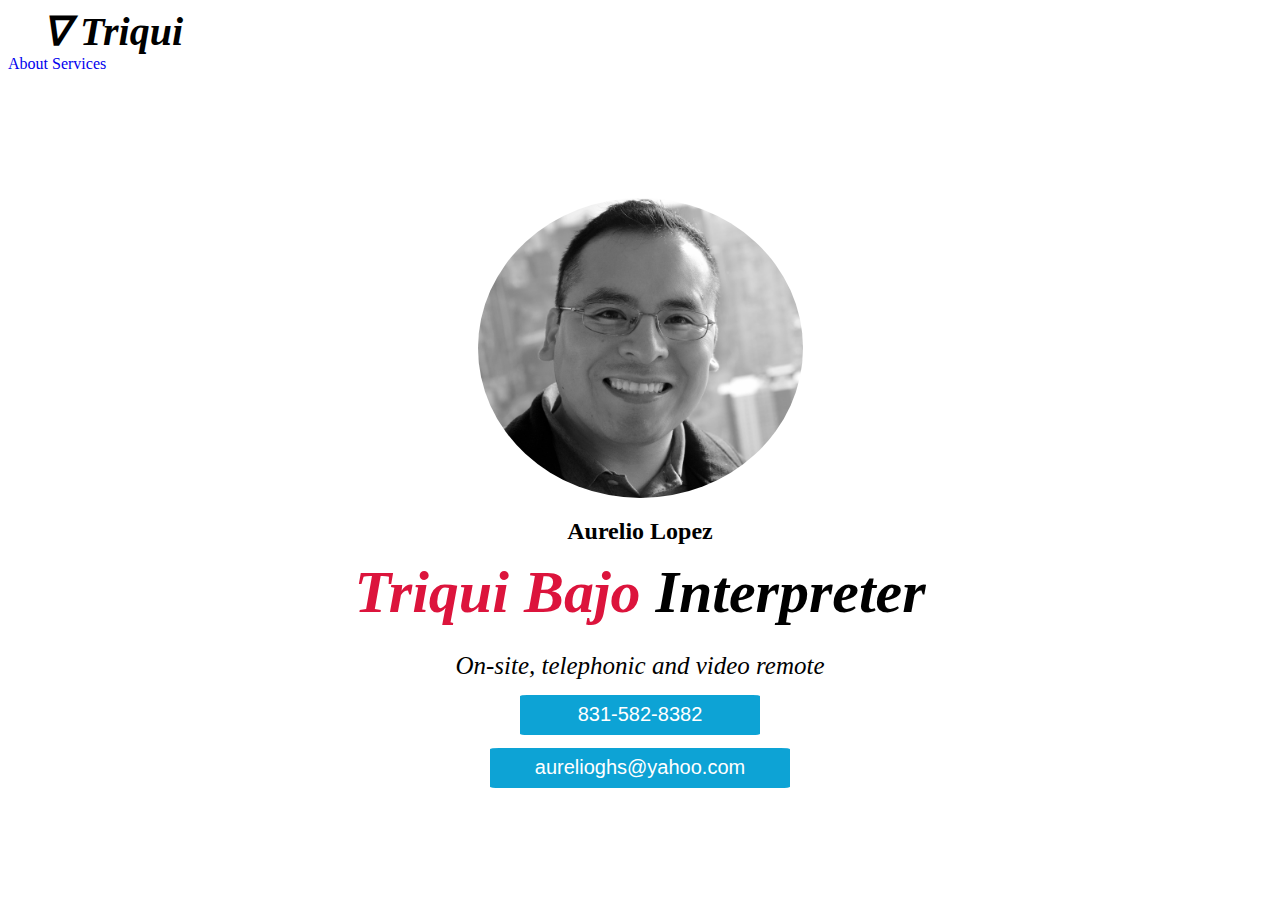
<file: index.html>
<!DOCTYPE html>
<html lang="en">

<head>
  <meta charset="UTF-8">
  <meta name="viewport" content="width=device-width, initial-scale=1.0">
  <meta http-equiv="X-UA-Compatible" content="ie=edge">
  <meta name="viewport" content="width=device-width, initial-scale=1">


  <!--Connect css  -->
  <link rel="stylesheet" href="InterFast.css">
  <!-- Web Name -->
  <title>Triqui Interpreter Services </title>
</head>

<body>
  <!-- Create a Navbar for Navegation -->
  <div class="NavBar">
      <a href="#Home" class="TriquiLogo"> &nabla; Triqui</a>
    <!-- Will create a NavBar including: -->
    <div id = "nav">
    <a href = "#about">About</a>
    <a href = "#services">Services</a>
  </div>
  <a href = "javascript:void(0);" class ="navicon" onclick = "navFunction">
  <i class = "fa fa-bars"></i>
</a>
</div>
  </div>

  <div class="myImage">
    <img src="images/mypic3.jpeg">
      <h2> Aurelio Lopez</h2>
  </div>

  <div class="statement">
    <h1><span> Triqui Bajo </span>Interpreter</h1>
    <p>On-site, telephonic and video remote</p>
  </div>

  <div class ="phoneButton">
    <button type="button">
      <a href="tel:8315828382">831-582-8382</a>
    </button>
  </div>
  <div class = "emailButton">
    <button type="email">
      <a href="mailto:aurelioghs@yahoo.com">aurelioghs@yahoo.com</a>
    </button>
  </div>

<script>
function navFunction(){
var x = document.getElementById("nav");
if(x.style.display === "block"){
x.style.display = "none";
}else{
x.style.display = "block";
  }
}
</script>


</body>
</html>
</file>
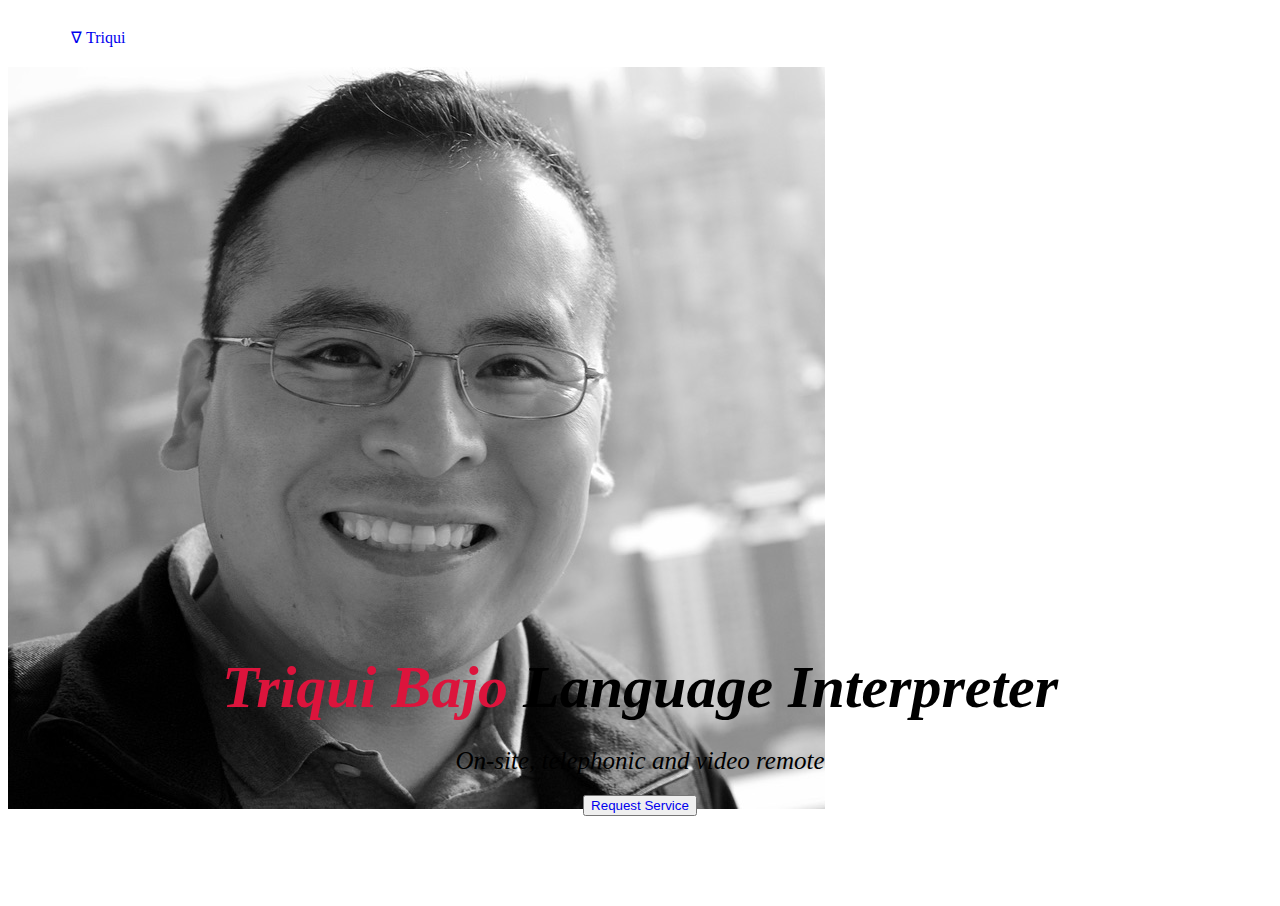
<file: InterFast.html>
<!DOCTYPE html>
<html lang="en">

<head>
  <meta charset="UTF-8">
  <meta name="viewport" content="width=device-width, initial-scale=1.0">
  <meta http-equiv="X-UA-Compatible" content="ie=edge">
  <meta name="viewport" content="width=device-width, initial-scale=1">


  <!--Connect css  -->
  <link rel="stylesheet" href="InterFast.css">
  <!-- Web Name -->
  <title>Interpreting Services Website </title>
</head>

<body>
  <div class="intro">
    <nav>
      <a href="#" class="Triqui-interpreter"> &nabla; Triqui</a>
      <!-- <ul>
        <li> <a href="#about">ABOUT ME</a></li>
        <li> <a href="#service">SERVICES</a></li>
        <li> <a href="#contact">CONTACT</a></li>
      </ul> -->
    </nav>
  </div>
  </header>
  <div class="theimage">
    <img src="/images/mypic3.jpeg">
  </div>

  <div class="statement">
    <h1><span> Triqui Bajo</span> Language Interpreter</h1>
    <p>On-site, telephonic and video remote</p>
    <button type="button">
      <a href="tel:8315828382">Request Service</a>
    </button>
  </div>
  <!-- <section class="container-fluid">
    <div class="aboutme" id="about"><a href="about"></a>
      <h1>About Me</h1>
      <p> <span>Hi!</span> My name is Aurelio Lopez. I am originally from Oaxaca, Mexico.
        I have been interpreting Triqui de Copala since 2014. The reason I create this flatform is for you to have
        an instant interpetation service from English to Triqui. You may also schedule any service by contacting me.
      </p>
    </div>

    <div class="theservice" id="service"><a href="service"></a>
      <h1>Services</h1>
    </div> -->

  <!-- <div class="thecontact" id="contact"><a href="contact"></a>
      <h1>Contact</h1>
    </div>  -->
  </section>

</body>

</html>
</file>
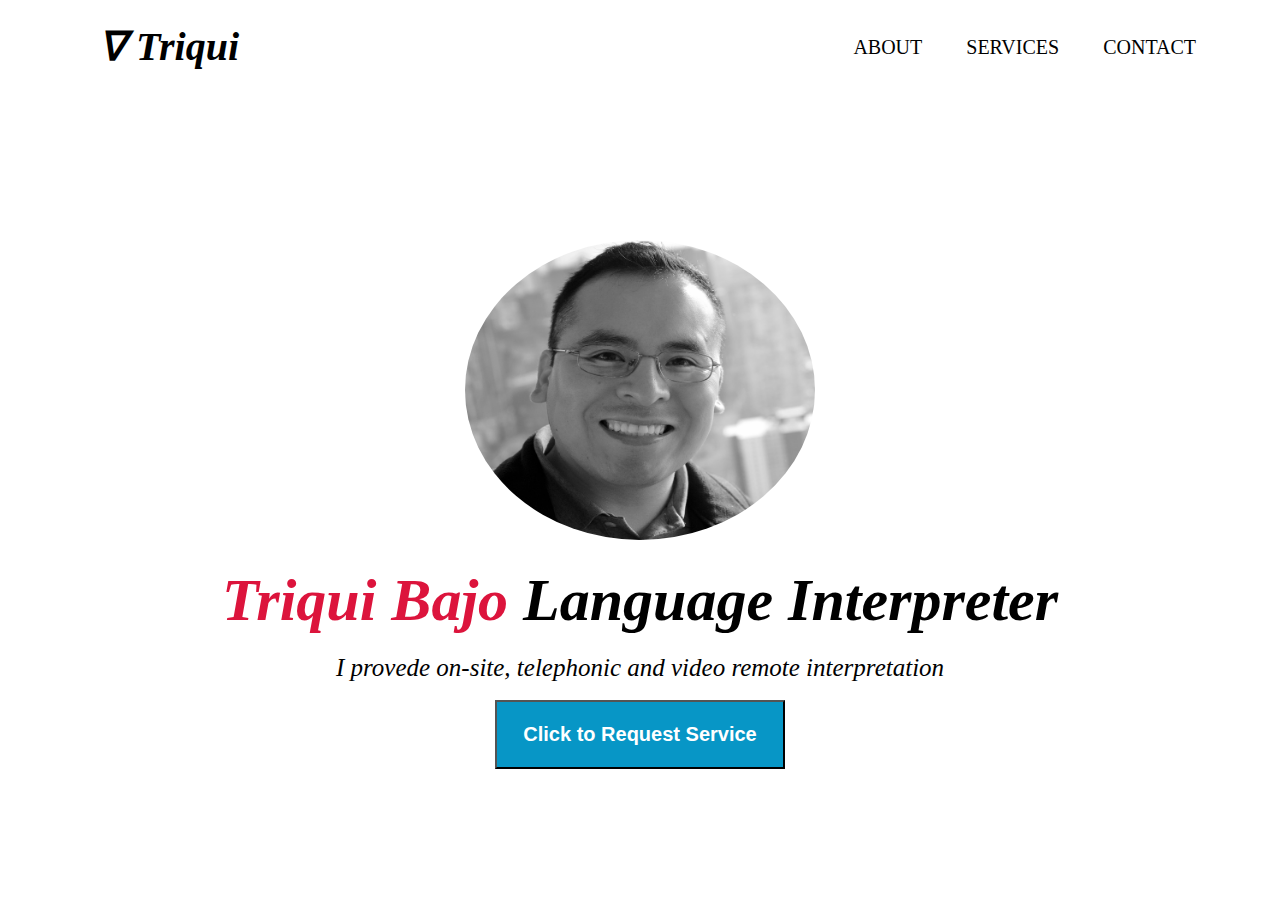
<file: InterFast Website/InterFast.html>
<!DOCTYPE html>
<html lang="en">

<head>
  <meta charset="UTF-8">
  <meta name="viewport" content="width=device-width, initial-scale=1.0">
  <meta http-equiv="X-UA-Compatible" content="ie=edge">


  <!--Connect css  -->
  <link rel="stylesheet" href="InterFast.css">
  <!-- Web Name -->
  <title>Interpreting Services Website </title>
</head>

<body>
  <div class="intro">
    <nav>
      <a href="#" class="Triqui-interpreter"> &nabla; Triqui</a>
      <ul>
        <li> <a href="#">ABOUT</a></li>
        <li> <a href="#">SERVICES</a></li>
        <li> <a href="#">CONTACT</a></li>
      </ul>
    </nav>
  </div>

  <div class="theimage">
    <img src="/images/mypic3.jpeg">
  </div>

  <div class="statement">
    <h1><span> Triqui Bajo</span> Language Interpreter</h1>
    <p>I provede on-site, telephonic and video remote interpretation</p>
    <button>
      <a href="tel:8315828382">Click to Request Service</a>
    </button>
  </div>

  </main>

</body>

</html>
</file>
<file: InterFast.css>
* {
  text-decoration: none;
}

/* start CSS here */


body{
  background: white ;
}

.NavBar{
  position: relative;
  width: 100%;
  height: 40vh;
  background: white;
}

.TriquiLogo {
  font-family: Bodoni;
  font-weight: bold;
  font-style: italic;
  font-size: 40px;
  color: black;
  margin: 35px;
}

nav {
  display: flex;
  width: 90%;
  height: 15%;
  margin: auto;
  padding: 20px;
  align-items: center;
  justify-content: space-between;


}
nav ul li {
  display: inline-block;
  margin: 10px 20px;
  text-align: left;
  padding: 15px 0px;
}

nav ul li a {
  font-family: Cambria, Cochin, Georgia, Times, 'Times New Roman', serif;
  font-size: 20px;
  color: black;
  font-weight: 100;
  scroll-behavior: smooth;

}

nav ul li a:hover {
color:rgb(229, 6, 6);
}

.statement{
  /* margin-right: 60%; */
  margin-bottom: 20px;
  text-align:center ;
  position: relative;top: -70px
  /* margin-left: 5%; */
}

.statement h1 {
  font-family: bodoni;
  font-style: italic;
  font-size: 60px;
  color: black;
  margin-bottom: 25px;
  margin-top: -90px;
}

.statement h2 {
  font-family: bodoni;
  font-style: italic;
  font-size: 45px;
  color: black;
}

.statement h1 span{
color:crimson;
line-height: 10px;
}

.statement p{
  font-style: italic;
  font-weight: normal;
  font-size: 25px;
  margin-top: 5px;
  margin-bottom: 20px;
}

.myImage img {
  border-radius: 50%;
  margin: auto;
  display: block;
  width: 325px;
  height: 300px;
  size: 5px;
  position: relative;top: -170px;

}
.myImage h2{
text-align:center ;
margin-bottom: 3px;
position: relative;top: -170px;
}
.phoneButton a{
  color: white;
  font-size: 20px;
}
.emailButton a{
  color: white;
  font-size: 20px;
}
.phoneButton button{
  background-color: #0da3d5;
  border-radius: 3%;
  display: block;
  margin: auto;
  width: 240px;
  height: 40px;
  position: relative;
  top: -75px;
  border: none;
}

.emailButton button{
  background-color: #0da3d5;
  border-radius: 3%;
  margin-left: 400px;
  margin: auto;
  display: block;
  width: 300px;
  height: 40px;
  position: relative;
  top: -62px;
  border: none;
}

@media only screen and (max-width: 650px) {
  div.NavBar a{
    font-size: 20px;
    font-weight: 600;
  }
  div.myImage{
    font-size: 10px;
  }
  div.myImage img{
    border-radius: 50%;
    margin: auto;
    display: block;
    width: 175px;
    height: 150px;
    size: 5px;
    position: relative;
    top: -170px;
  }
  div.statement h1{
    font-style: normal;
    font-size: 30px;
    text-align: center;
  }
  div.statement p{
    font-size: 15px;
    text-align: center;
    position: relative;
    top: -16px;
  }
  div.phoneButton button{
    background-color: #0da3d5;
    border-radius: 3%;
    margin: auto;
    display: block;
    width: 165px;
    height: 40px;
    position: relative;
    top: -75px;
    border: none;
  }
  div.emailButton button{
    background-color: #0da3d5;
    border-radius: 3%;
    margin: auto;
    display: block;
    width: 255px;
    height: 40px;
    position: relative;
    top: -57px;
    border: none;
  }
  div.phoneButton a{
    color: white;
    font-size: 17px;
    text-align: center;
    font-weight: 700px;
    font-style: normal;
  }
  div.emailButton a{
    color: white;
    font-size: 18px;
    text-align: center;
    font-weight: 200px;
    font-style: normal;
  }
}
</file>
<file: InterFast Website/InterFast.css>
/* reset the browser to make sure the result looks the same in different browser */
 html, body, div, span, object, iframe,
h1, h2, h3, h4, h5, h6, p, blockquote, pre,
abbr, address, cite, code,
del, dfn, em, img, ins, kbd, q, samp,
small, strong, sub, sup, var,
b, i,
dl, dt, dd, ol, ul, li,
fieldset, form, label, legend,
table, caption, tbody, tfoot, thead, tr, th, td,
article, aside, canvas, details, figcaption, figure,
footer, header, hgroup, menu, nav, section, summary,
time, mark, audio, video {
    margin:0;
    padding:0;
    border:0;
    outline:0;
    font-size:100%;
    vertical-align:baseline;
    background:transparent;
}
body {
    line-height:1;
}
article,aside,details,figcaption,figure,
footer,header,hgroup,menu,nav,section {
    display:block;
}
nav ul {
    list-style:none;
}
blockquote, q {
    quotes:none;
}
blockquote:before, blockquote:after,
q:before, q:after {
    content:'';
    content:none;
}
a {
    margin:0;
    padding:0;
    font-size:100%;
    vertical-align:baseline;
    background:transparent;
}
/* change colours to suit your needs */

ins {
    background-color:#ff9;
    color:#000;
    text-decoration:none;
}

mark {
    background-color:#ff9;
    color:#000;
    font-style:italic;
    font-weight:bold;
}
del {
    text-decoration: line-through;
}
abbr[title], dfn[title] {
    border-bottom:1px dotted;
    cursor:help;
}
table {
    border-collapse:collapse;
    border-spacing:0;
}
hr {
    display:block;
    height:1px;
    border:0;
    border-top:1px solid #cccccc;
    margin:1em 0;
    padding:0;
}
input, select {
    vertical-align:middle;
}

* {
  text-decoration: none;
} 

/* start CSS here */


body{
  background: white ;
}
.intro{
  position: relative;
  width: 100%;
  height: 40vh;
  background: white;
}
nav .Triqui-interpreter {
  font-family: Bodoni;
  font-weight: bold;
  font-style: italic;
  font-size: 40px;
  color: black;
  margin: 35px;
}

nav {
  display: flex;
  width: 90%;
  height: 15%;
  margin: auto;
  padding: 20px;
  align-items: center;
  justify-content: space-between;
  

}
nav ul li {
  display: inline-block;
  margin: 10px 20px;
  text-align: left;
  padding: 15px 0px;
}

nav ul li a {
  font-family: Cambria, Cochin, Georgia, Times, 'Times New Roman', serif;
  font-size: 20px;
  color: black;
  font-weight: 100;
  
}
nav ul li a:hover {
color:rgb(229, 6, 6);
}
.myimage{
  width: 60%;
  height: 85%;
  position: absolute;
  bottom: 0;
  right: 100px;
}
.myimage img{
  height: 100%;
  width: 80%;
  height: 80%;
  position: absolute;
  right: 0%;

}

.statement{
  /* margin-right: 60%; */
  margin-bottom: 20px;
  text-align:center ;
  /* margin-left: 5%; */
}
.statement h1{
  font-family: bodoni;
  font-style: italic;
  font-size: 60px;
  color: black;
  margin-bottom: 25px;
  margin-top: -90px;
  

}
.statement h1 span{
color:crimson;
line-height: 10px;
margin-top: 10%;
}
.statement p{
  font-style: italic;
  font-weight: normal;
  font-size: 25px;
  margin-top: 5px;
  margin-bottom: 20px; 
}
.theimage img {
  border-radius: 50%;
  margin: auto;
  display: block;
  width: 350px;
  height: 300px;
  position: relative;top: -120px;
 

}
.statement button a{
  color: white;
  font-weight: bold;
  padding: 5px 5px;
  text-align: center;
  display: inline-block;
  font-size: 20px;
  margin: 15px;
}
button {
  background-color: #0796c6;
  margin-bottom: 15px;
}
</file>
